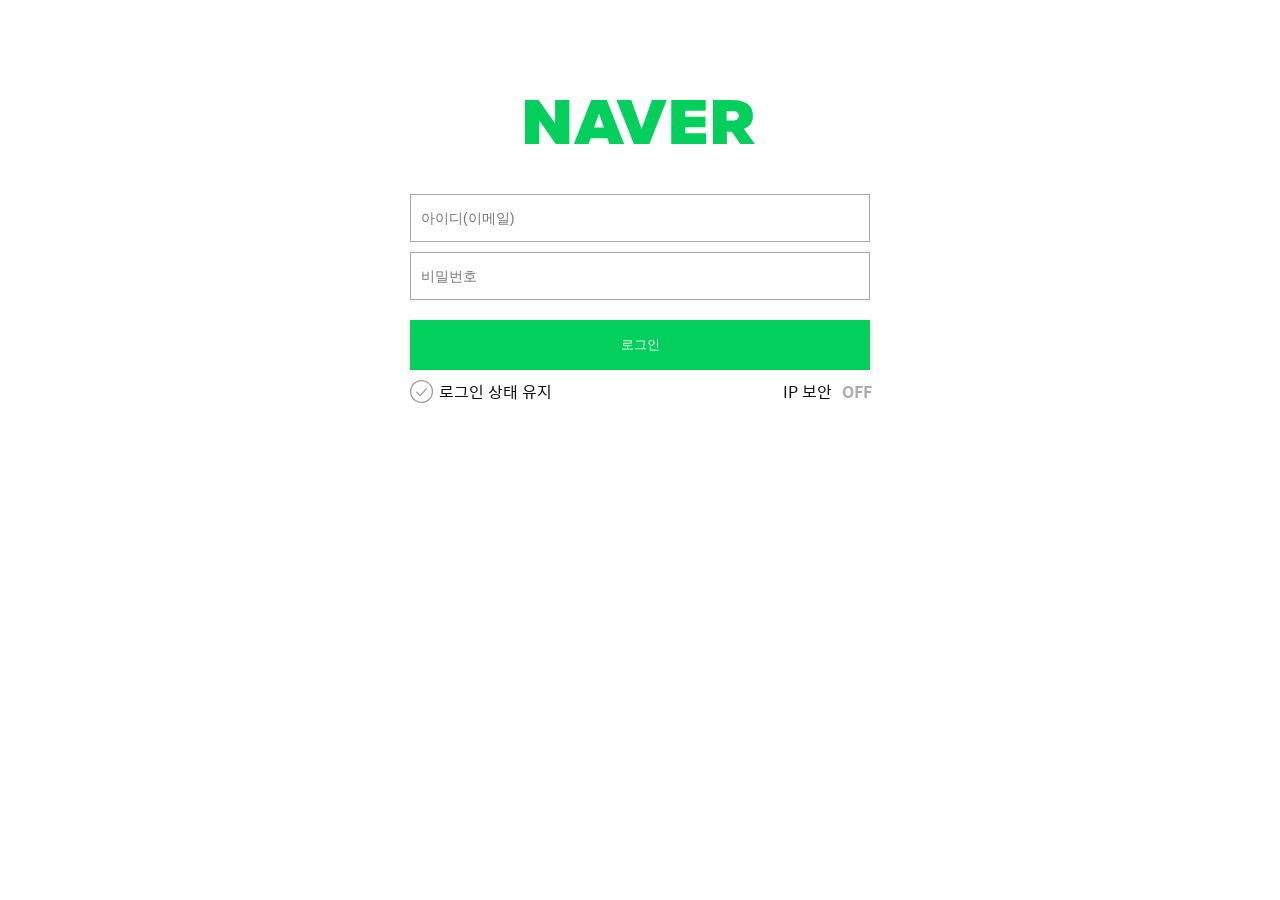
<file: mission01/index.html>
<!DOCTYPE html>
<html lang="ko-KR">
  <head>
    <meta charset="UTF-8" />
    <meta http-equiv="X-UA-Compatible" content="IE=edge" />
    <meta name="viewport" content="width=device-width, initial-scale=1.0" />
    <title>네이버 - 로그인</title>
    <link rel="stylesheet" href="./css/style.css" />
    <script src="./js/main.js" defer></script>
  </head>

  <body>
    <h1 class="logo">
      <a href="https://www.naver.com/" class="naver-home-link">
        <img
          src="./images/logo.png"
          alt="네이버"
          srcset="./images/logo.svg"
          class="responsive-svg"
        />
      </a>
    </h1>

    <form action="./welcome.html" class="login-form" method="POST">
      <fieldset>
        <legend class="a11y">로그인 폼</legend>
        <div class="login-form-container">
          <div class="user-email">
            <label for="userEmail" class="a11y">아이디</label>
            <input
              type="email"
              class="user-email-input login-input"
              id="userEmail"
              name="userEmail"
              placeholder="아이디(이메일)"
              required
              aria-invalid="false"
              aria-describedby="userEmailError"
              aria-live="assertive"
            />
            <span class="error-message" id="userEmailError"
              >아이디는 이메일 형식으로 입력해 주세요.</span
            >
          </div>
          <div class="user-password">
            <label for="userPassword" class="a11y">비밀번호</label>
            <input
              type="password"
              class="user-password-input login-input"
              id="userPassword"
              name="userPassword"
              placeholder="비밀번호"
              maxlength="16"
              required
              aria-invalid="false"
              aria-describedby="userPasswordError"
              aria-live="polite"
            />
            <span class="error-message" id="userPasswordError"
              >비밀번호는 특수문자 포함 10자리 이상 입력해 주세요.</span
            >
          </div>
          <div class="login-state-ip-security-checkbox-wrapper">
            <div class="login-state">
              <input
                type="checkbox"
                class="login-state-checkbox"
                id="loginState"
                name="state"
              />
              <label for="loginState" class="login-state-label">
                <span class="icon-check"></span>로그인 상태 유지
              </label>
            </div>
            <div class="ip-security-wrapper">
              <a
                href="./ip_security.html"
                rel="noopener noreferrer"
                title="IP 보안에 대해"
                class="ip-security-link"
                target="_blank"
                >IP 보안</a
              >
              <div class="ip-security">
                <input
                  type="checkbox"
                  class="ip-security-checkbox"
                  name="ip"
                  id="loginIp"
                />
                <label
                  for="loginIp"
                  class="ip-security-label"
                  aria-label="IP 보안설정"
                ></label>
              </div>
            </div>
          </div>
          <button type="submit" class="btn-login">로그인</button>
        </div>
      </fieldset>
    </form>
  </body>
</html>
</file>
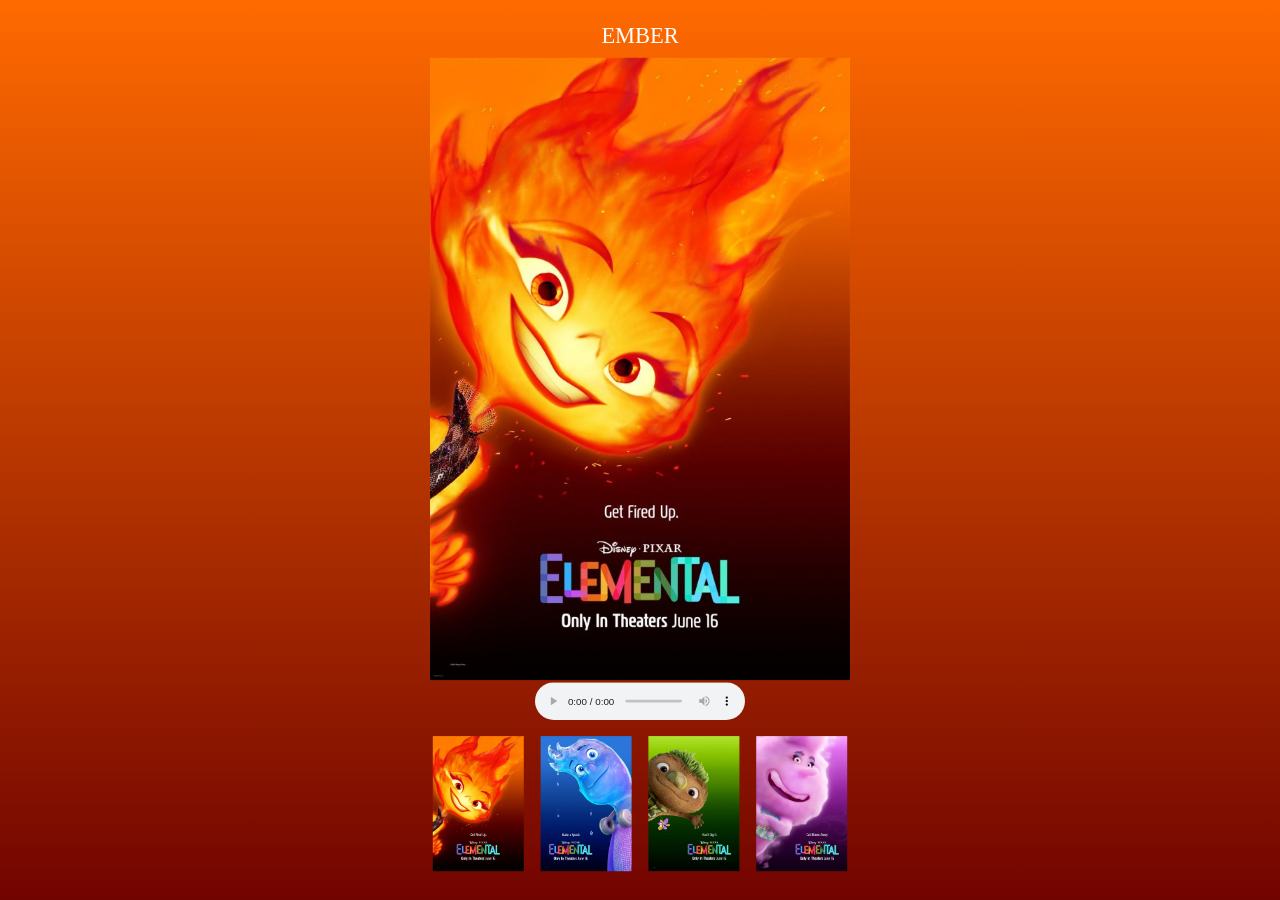
<file: mission02/client/index.html>
<!DOCTYPE html>
<html lang="ko-KR">
  <head>
    <meta charset="UTF-8" />
    <meta name="viewport" content="width=device-width, initial-scale=1.0" />
    <link rel="stylesheet" href="./css/reset.css" />
    <link rel="stylesheet" href="./css/style.css" />
    <script src="./js/main.js" type="module"></script>
    <title>Elemental Movie Poster</title>
  </head>
  <body class="posterBody">
    <div class="container">
      <h1 class="nickName">EMBER</h1>
      <div class="visual">
        <div>
          <img
            src="./assets/ember.jpeg"
            class="visual__img"
            alt="엠버 포스터"
          />
        </div>
        <audio
          src="./assets/audio/ember.m4a"
          class="visual__audio"
          autoplay
          controls
        ></audio>
      </div>

      <nav class="nav">
        <ul class="character">
          <li class="character__li" data-index="1">
            <button><img src="./assets/ember.jpeg" alt="엠버 포스터" /></button>
          </li>
          <li data-index="2" class="character__li">
            <button>
              <img src="./assets/wade.jpeg" alt="웨이드 포스터" />
            </button>
          </li>
          <li data-index="3" class="character__li">
            <button>
              <img src="./assets/clod.jpeg" alt="클로드 포스터" />
            </button>
          </li>
          <li data-index="4" class="character__li">
            <button><img src="./assets/gale.jpeg" alt="게일 포스터" /></button>
          </li>
        </ul>
      </nav>
    </div>
  </body>
</html>
</file>
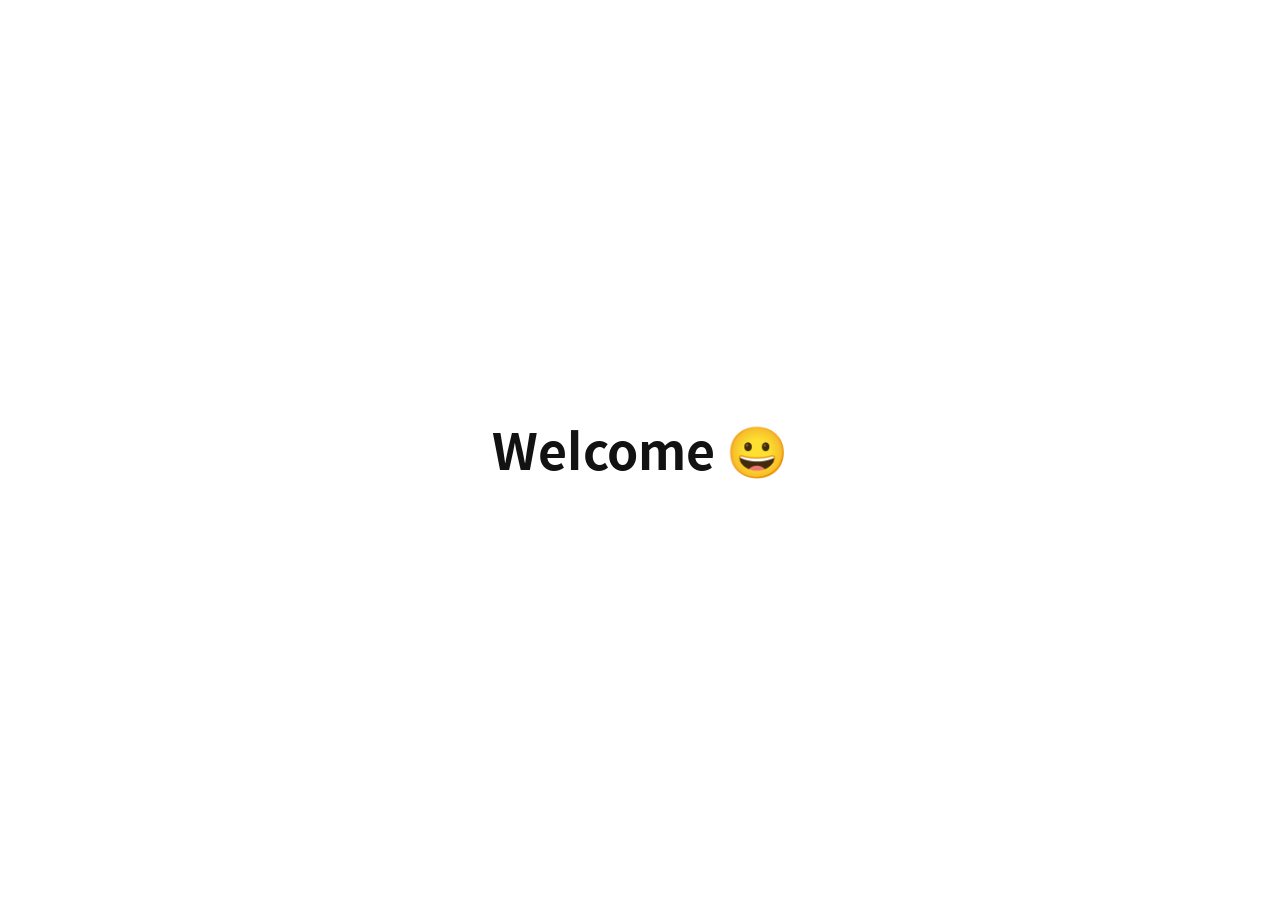
<file: mission01/welcome.html>
<!DOCTYPE html>
<html lang="ko-KR">
  <head>
    <meta charset="UTF-8" />
    <meta name="viewport" content="width=device-width, initial-scale=1.0" />
    <title>welcome😄</title>
    <link rel="stylesheet" href="./css/style.css" />
  </head>
  <body>
    <h1 class="welcome">Welcome 😀</h1>
  </body>
</html>
</file>
<file: mission01/css/style.css>
/* 웹폰트 - Spoqa Han Sans */
@import url(./fonts.css);

/* CSS 초기화 */
html,
body,
div,
span,
applet,
object,
iframe,
h1,
h2,
h3,
h4,
h5,
h6,
p,
blockquote,
pre,
a,
abbr,
acronym,
address,
big,
cite,
code,
del,
dfn,
em,
img,
ins,
kbd,
q,
s,
samp,
small,
strike,
strong,
sub,
sup,
tt,
var,
b,
u,
i,
center,
dl,
dt,
dd,
ol,
ul,
li,
fieldset,
form,
label,
legend,
table,
caption,
tbody,
tfoot,
thead,
tr,
th,
td,
article,
aside,
canvas,
details,
embed,
figure,
figcaption,
footer,
header,
hgroup,
menu,
nav,
output,
ruby,
section,
summary,
time,
mark,
audio,
video {
  margin: 0;
  padding: 0;
  border: 0;
  font-size: 100%;
  font: inherit;
  vertical-align: baseline;
}
/* HTML5 display-role reset for older browsers */
article,
aside,
details,
figcaption,
figure,
footer,
header,
hgroup,
menu,
nav,
section {
  display: block;
}
body {
  line-height: 1.15;
}
ol,
ul {
  list-style: none;
}
blockquote,
q {
  quotes: none;
}
blockquote:before,
blockquote:after,
q:before,
q:after {
  content: "";
  content: none;
}
table {
  border-collapse: collapse;
  border-spacing: 0;
}

a {
  color: inherit;
  text-decoration: none;
}

/* 숨김 콘텐츠 */
.a11y,
legend {
  position: absolute;
  width: 1px;
  height: 1px;
  margin: -1px;
  overflow: hidden;
  visibility: hidden;
  clip: rect(0, 0, 0, 0);
  clip-path: inset(50%);
}

/* 기본 박스 사이징 설정 */
*,
*::before,
*::after {
  box-sizing: border-box;
}

/* 기본 글자크기 설정 */
html {
  font-size: 10px;
}

/* 본문 기본 스타일 */
body {
  font-family: "Spoqa Han Sans", sans-serif;
  font-weight: 400;
  background-color: #fff;
  color: #121212;
  margin: 0;
  font-size: 1.6rem;
}

/* 공통 스타일 */
/* 공통 반응형 이미지 */
.responsive-img {
  max-width: 100%;
  height: auto;
}
.responsive-svg {
  width: 100%;
  height: auto;
}

/* 공통 네이버 로고 */
.logo {
  width: clamp(15rem, 51.25%, 23rem);
  margin: 7rem auto 4.5rem;
  font-size: 1rem;
}

.logo img {
  display: block;
}

/* 공통 로그인 폼 */
.login-form-container {
  display: flex;
  flex-flow: column wrap;
  gap: 1rem;
  margin-left: 1.5rem;
  margin-right: 1.5rem;
}

.user-email-input,
.user-password-input {
  width: 100%;
  font-size: 1.4rem;
  padding: 0.5rem 1rem;
  border: 1px solid #aaa;
  height: 4.8rem;
}

.user-email-input:focus,
.user-password-input:focus {
  outline: none;
  border-color: #03cf5d;
}

.user-email-input:focus::placeholder,
.user-password-input:focus::placeholder {
  color: #03cf5d;
}

.login-state-ip-security-checkbox-wrapper {
  /* background: salmon; */
  order: 1;
}

.btn-login {
  background: #03cf5d;
  padding: 1.6rem 0;
  color: #fff;
  border: 0;
  margin-top: 1rem;
  cursor: pointer;
}

/* 공통 에러 메세지 */
.error-message {
  color: red;
  display: none;
  font-size: 1.2rem;
  margin-top: 1rem;
}

.is--invalid + .error-message {
  display: block;
}

/* 공통 로그인 상태 유지 체크박스 */
.login-state {
  position: relative;
}

.login-state-checkbox {
  position: absolute;
  top: -0.4rem;
  left: -0.4rem;
  width: 2.4rem;
  height: 2.4rem;
  appearance: none;
}

.login-state-label {
  display: flex;
  flex-flow: row nowrap;
  align-items: center;
  gap: 0.5rem;
}

.login-state-label .icon-check {
  background: url(./../images/icon-unchecked.svg) no-repeat 0 0 /100%;
  display: block;
  width: 2.4rem;
  height: 2.4rem;
}

.login-state-checkbox:checked + .login-state-label .icon-check {
  background-image: url(./../images/icon-checked.svg);
}

.welcome {
  position: absolute;
  left: 50%;
  top: 50%;
  transform: translate(-50%, -50%);
  font-size: 5rem;
  font-weight: bold;
}

/* 모바일 스타일 */
@media (max-width: 480px) {
  /* 모바일 로그인 폼 */
  .login-form-container {
    /* background: skyblue; */
  }

  /* 모바일 IP 보완 및 체크박스 */
  .ip-security-wrapper {
    display: none;
  }

  /* 모바일 로그인 상태 유지 및 체크박스 */
  .login-state {
    float: right;
  }
}

/* 데스크탑 스타일 */
@media (min-width: 481px) {
  /* 데스크탑 로고 */
  .logo {
    width: 23rem;
    margin-top: 10rem;
    margin-bottom: 5rem;
  }

  /* 데스크탑 로그인 폼 */
  .login-form-container {
    width: 460px;
    margin-left: auto;
    margin-right: auto;
  }

  /* 데스크탑 로그인 상태유지 및 IP 보완 체크박스 */
  .login-state-ip-security-checkbox-wrapper {
    display: flex;
    flex-flow: row nowrap;
    justify-content: space-between;
    align-items: center;
  }

  /* 데스크탑 IP 보완 및 체크박스 */
  .ip-security-wrapper {
    display: flex;
    flex-flow: row nowrap;
    gap: 1rem;
  }

  .ip-security {
    position: relative;
  }

  .ip-security-checkbox {
    position: absolute;
    top: -0.4rem;
    right: -0.4rem;
    width: 2.8rem;
    height: 2rem;
    appearance: none;
  }

  .ip-security-label::before {
    content: "OFF";
    display: block;
    width: 2.8rem;
    text-align: right;
    color: #aaa;
    font-weight: 700;
  }

  .ip-security-checkbox:checked + .ip-security-label::before {
    content: "ON";
    color: #03cf5d;
  }
}
</file>
<file: mission02/client/css/style.css>
img{
  max-width: 100%;
  object-fit: cover;
  /* height: 100%; */
}


body{
  transition:all .3s;
  background: linear-gradient(to bottom,#ff6a00,#720400);
  height: 100vh;
}


.container{
  position: absolute;
  left: 50%;
  top: 50%;
  transform: translate(-50%,-50%) scale(0.7);
}


.nickName{
  color: white;
  font-size: 2rem;
  text-align: center;
  margin-bottom: 1rem;
}



.visual{
  /* max-height: 600px; */
  text-align: center;
  margin-bottom: 1rem;
}

.nav{
  max-width: 600px;
}

.nav ul{
  display: flex;
  gap:1rem
}

.nav ul li{
  border: 4px solid transparent;
  transition: all .3s;

}



.nav ul li.is-active{
  border: 4px solid white;
}
</file>
